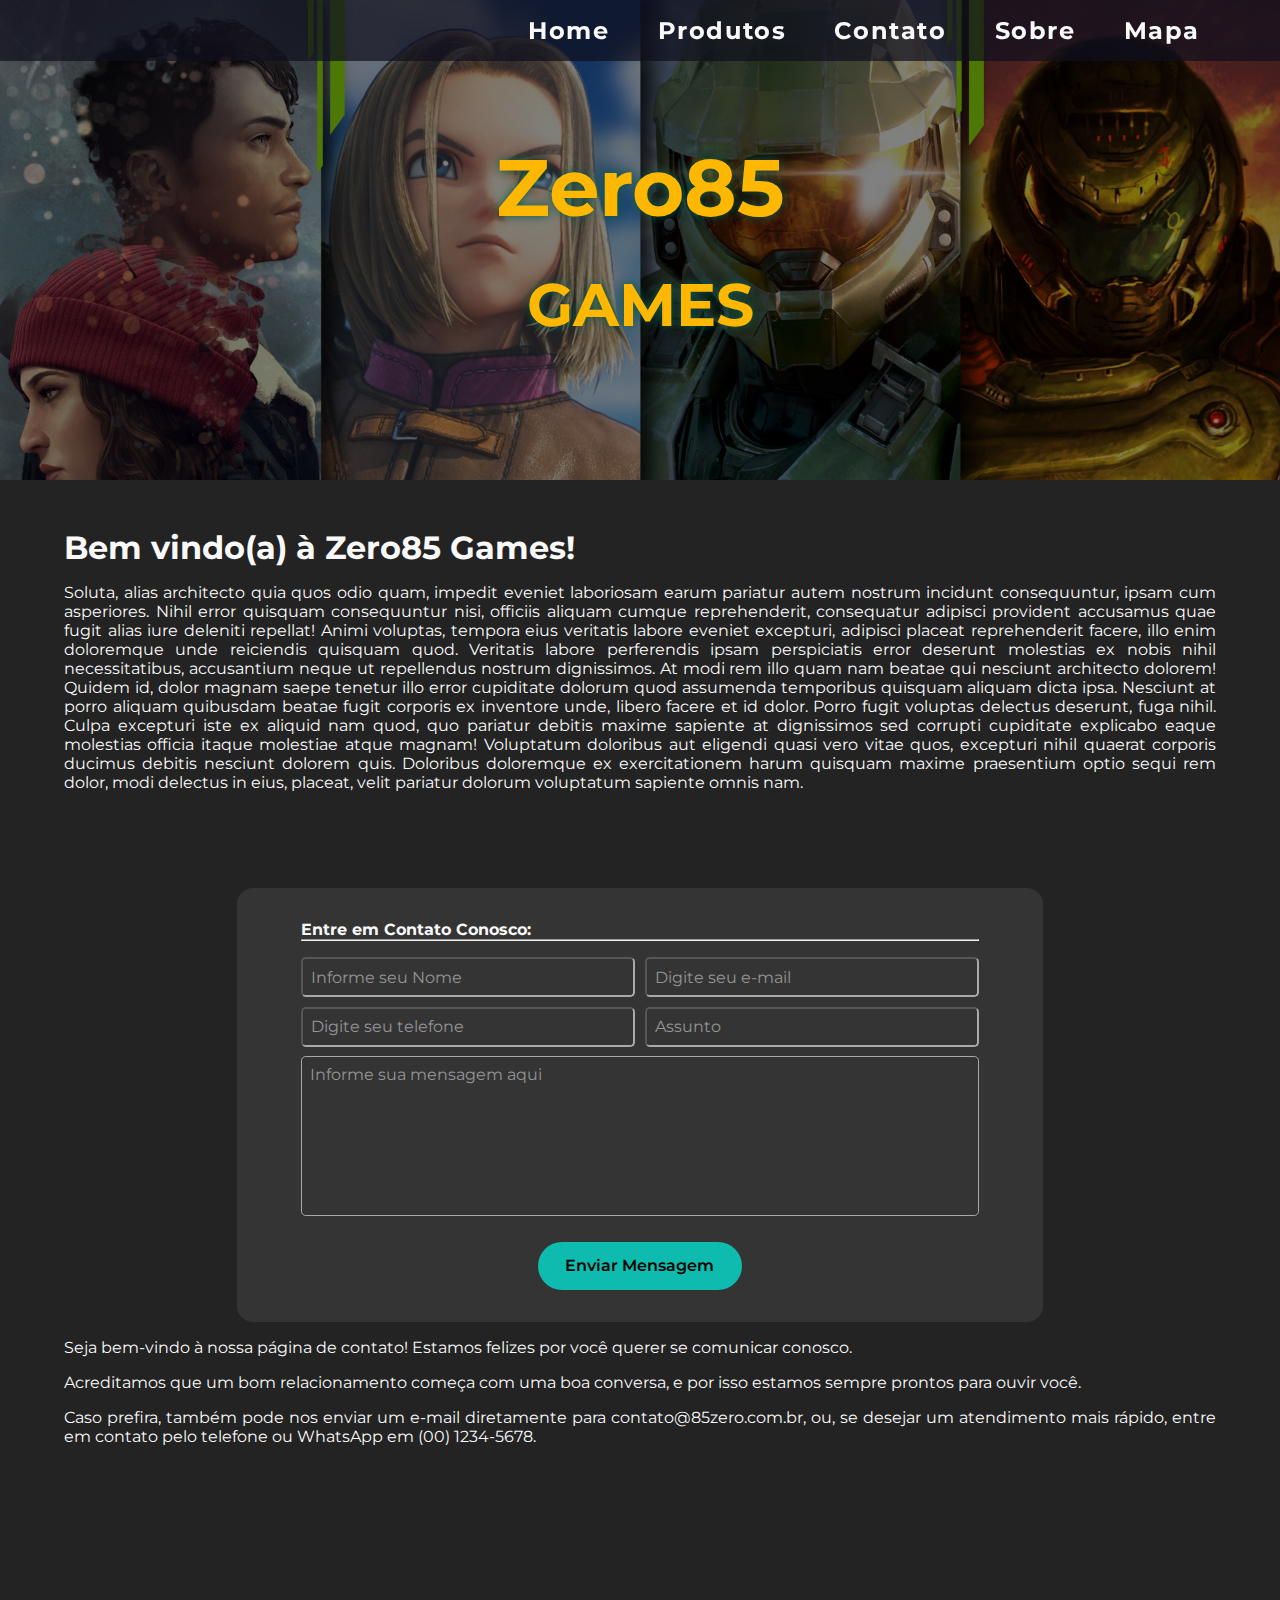
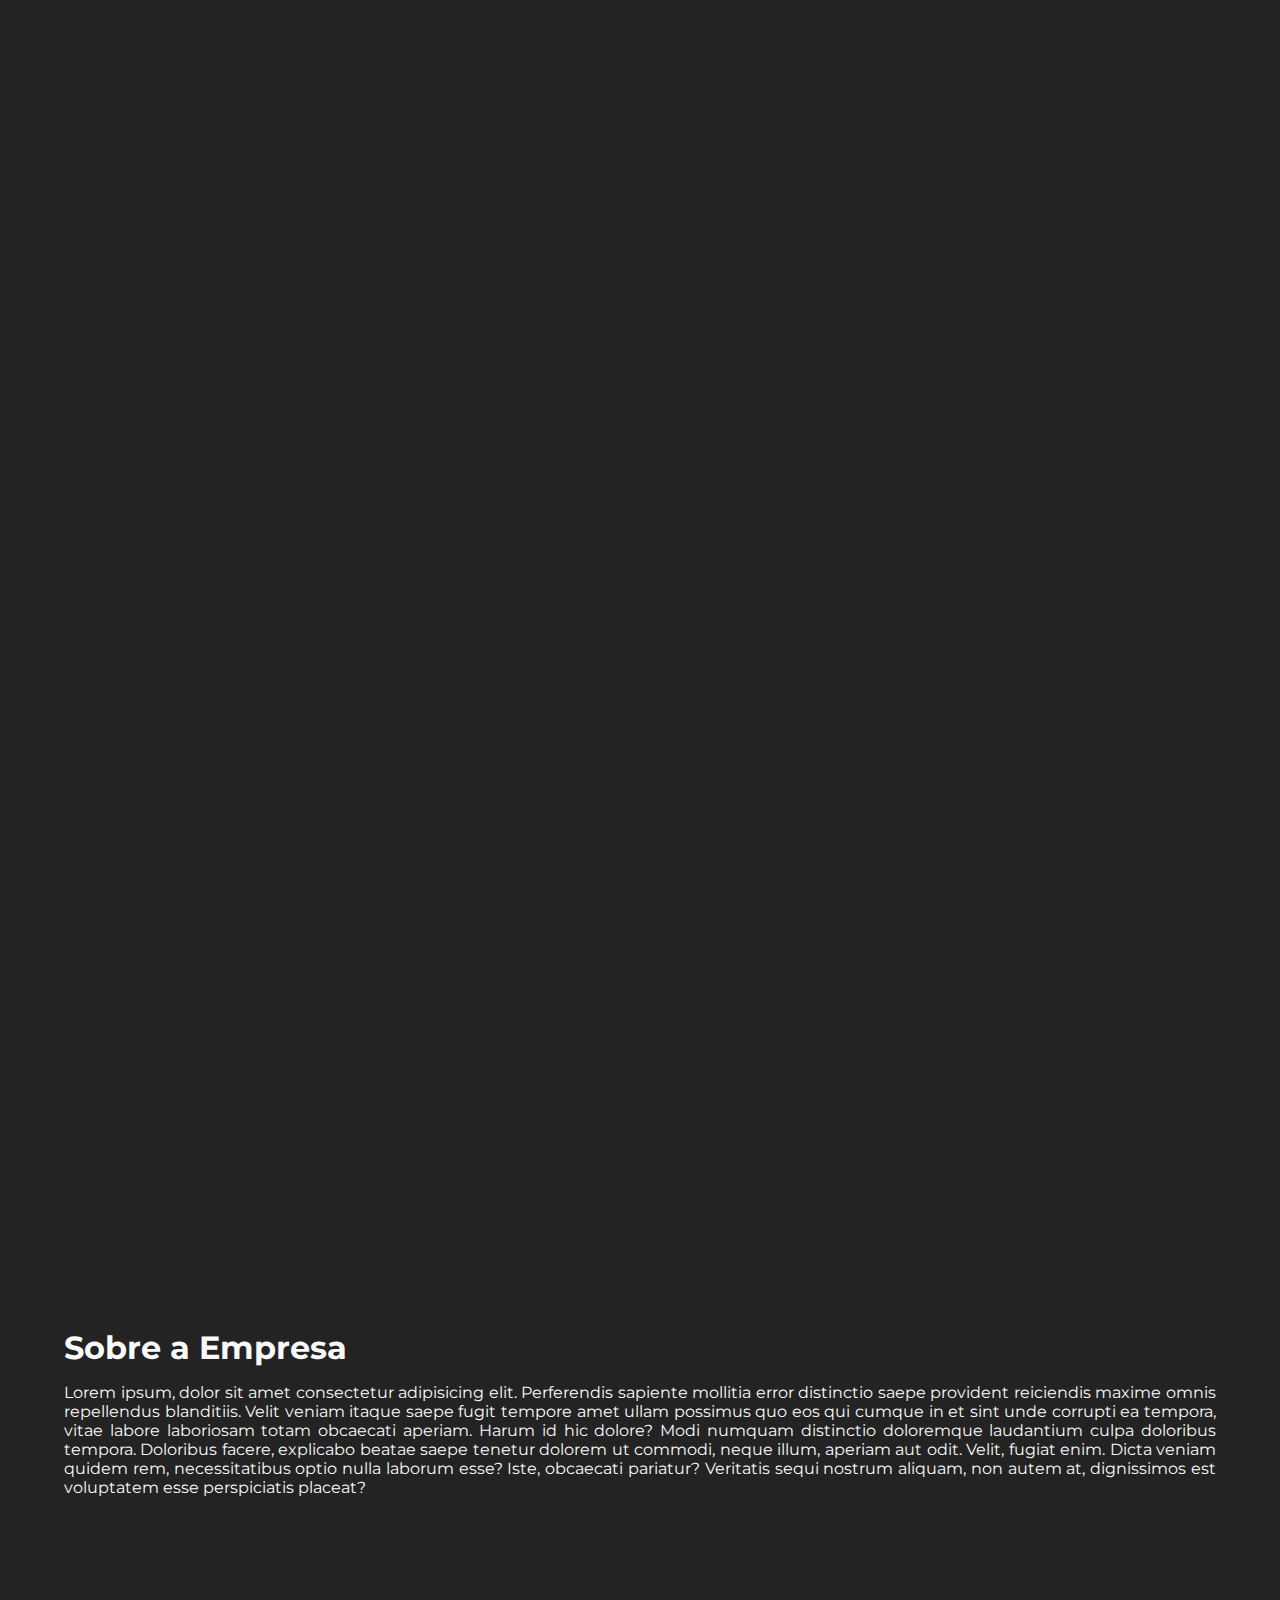
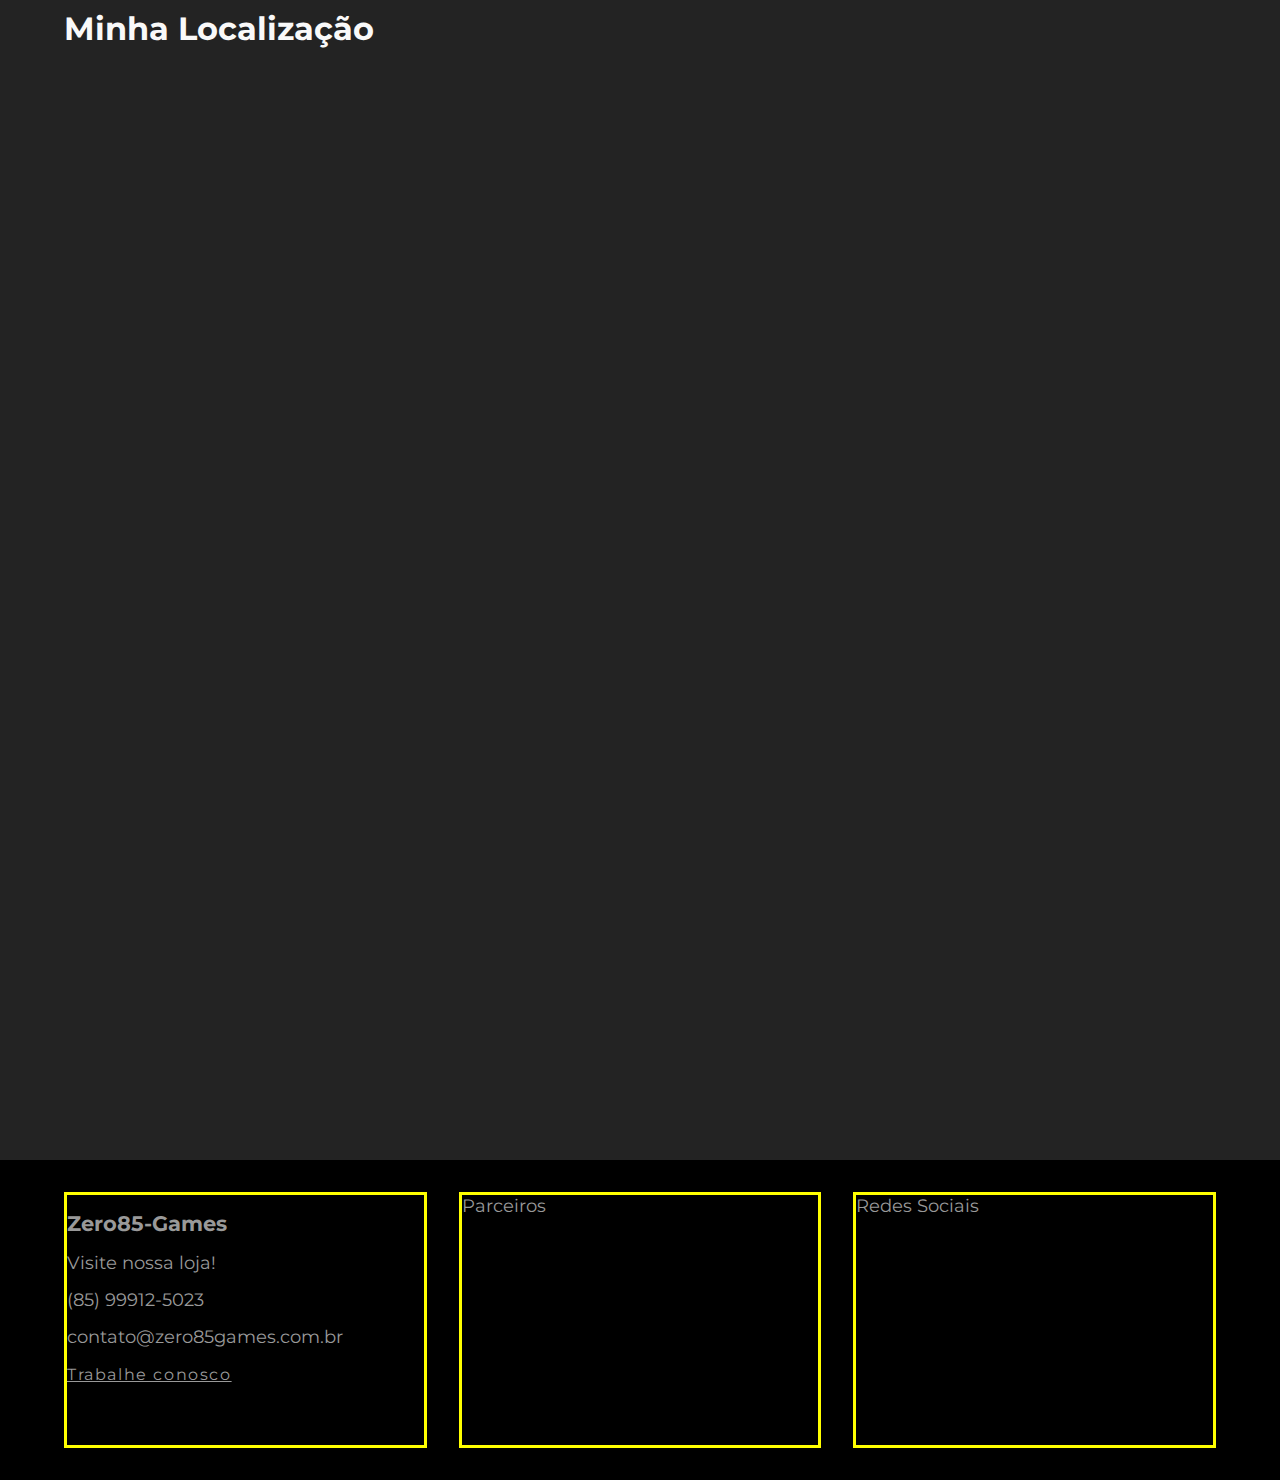
<file: index.html>
<!DOCTYPE html>
<html lang="pt-br">
<head>
    <meta charset="UTF-8">
    <meta name="viewport" content="width=device-width, initial-scale=1.0">
    <title>Desafio #1</title>
    <!-- CSS Externo -->
    <link rel="stylesheet" href="./css/style.css">
   
</head>
<body>
    <!-- Menu de opções -->
    <nav>
        <ul>
            <li><a href="index.html">Home</a></li>
            <li><a href="#produtos">Produtos</a></li>
            <li><a href="#contato">Contato</a></li>
            <li><a href="#sobre">Sobre</a></li>
            <li><a href="#mapa">Mapa</a></li>
        </ul>
    </nav>

    <header>
        <h1>Zero85</h1>
        <h2>GAMES</h2>
        <div class="cover">
            <!-- Aqui vai a imagem de fundo do banner no CSS -->
        </div>
    </header>

    <main>
     <!-- Bem-vindo(a) -->
        <h1>Bem vindo(a) à Zero85 Games!</h1>
        <p>Soluta, alias architecto quia quos odio quam, impedit eveniet laboriosam earum pariatur autem nostrum incidunt consequuntur, ipsam cum asperiores. Nihil error quisquam consequuntur nisi, officiis aliquam cumque reprehenderit, consequatur adipisci provident accusamus quae fugit alias iure deleniti repellat! Animi voluptas, tempora eius veritatis labore eveniet excepturi, adipisci placeat reprehenderit facere, illo enim doloremque unde reiciendis quisquam quod. Veritatis labore perferendis ipsam perspiciatis error deserunt molestias ex nobis nihil necessitatibus, accusantium neque ut repellendus nostrum dignissimos. At modi rem illo quam nam beatae qui nesciunt architecto dolorem! Quidem id, dolor magnam saepe tenetur illo error cupiditate dolorum quod assumenda temporibus quisquam aliquam dicta ipsa. Nesciunt at porro aliquam quibusdam beatae fugit corporis ex inventore unde, libero facere et id dolor. Porro fugit voluptas delectus deserunt, fuga nihil. Culpa excepturi iste ex aliquid nam quod, quo pariatur debitis maxime sapiente at dignissimos sed corrupti cupiditate explicabo eaque molestias officia itaque molestiae atque magnam! Voluptatum doloribus aut eligendi quasi vero vitae quos, excepturi nihil quaerat corporis ducimus debitis nesciunt dolorem quis. Doloribus doloremque ex exercitationem harum quisquam maxime praesentium optio sequi rem dolor, modi delectus in eius, placeat, velit pariatur dolorum voluptatum sapiente omnis nam.</p>
    
        <!-- CONTATO -->

    <section id="contato" class="box-contato">
        <!-- <h1>Entre em Contato Conosco</h1> -->

        <!-- <div> -->
            <form action="#" method="post">
                
                <legend> 
                    <h2 class="texto-contato">
                        
                        <span>Entre em Contato</span> 
                        <span class="texto-conosco">Conosco:</span>
                        <hr>
                    </h2>
                </legend> 
                <fieldset>
                    <div class="group"> 
                         <div class="block">
                
                        <input type="text" id="nome" name="nome" placeholder="Informe seu Nome">
                        <input type="tel" id="telefone" name="telefone" placeholder="Digite seu telefone" required>
                            </div>

                        <div class="block">
                      
                        <input type="email" id="email" name="email" placeholder="Digite seu e-mail" required>
                        <input type="text" id="assunto" name="assunto" placeholder="Assunto" required>

                            </div>
                        
                    </div>
                        
                  <textarea id="mensagem" name="mensagem" rows="5" required minlength="10" placeholder="Informe sua mensagem aqui"></textarea>
                   
                  <button type="submit">Enviar Mensagem</button>
                  <!-- <button type="reset">Limpar tudo</button> -->

            
                <!-- <input type="text" id="nome" name="nome" placeholder="Informe seu Nome" required> -->

                </fieldset>
                
            <!-- </div>     -->
            </form>
            <div class="texto-pag-contato">
                <p>Seja bem-vindo à nossa página de contato! Estamos felizes por você querer se comunicar conosco.
                <p>Acreditamos que um bom relacionamento começa com uma boa conversa, e por isso estamos sempre prontos para ouvir você.</p>
                <p>Caso prefira, também pode nos enviar um e-mail diretamente para contato@85zero.com.br, ou, se desejar um atendimento mais rápido, entre em contato pelo telefone ou WhatsApp em (00) 1234-5678.</p>
      
    </section>
    
    <!-- SOBRE -->
    
    <section id="sobre"> </section>
     
        <h1>Sobre a Empresa</h1>

        <p>Lorem ipsum, dolor sit amet consectetur adipisicing elit. Perferendis sapiente mollitia error distinctio saepe provident reiciendis maxime omnis repellendus blanditiis. Velit veniam itaque saepe fugit tempore amet ullam possimus quo eos qui cumque in et sint unde corrupti ea tempora, vitae labore laboriosam totam obcaecati aperiam. Harum id hic dolore? Modi numquam distinctio doloremque laudantium culpa doloribus tempora. Doloribus facere, explicabo beatae saepe tenetur dolorem ut commodi, neque illum, aperiam aut odit. Velit, fugiat enim. Dicta veniam quidem rem, necessitatibus optio nulla laborum esse? Iste, obcaecati pariatur? Veritatis sequi nostrum aliquam, non autem at, dignissimos est voluptatem esse perspiciatis placeat?
        </p>
    
    
    <!-- MAPA -->
    
    <section id="mapa">
        
        <h1>Minha Localização</h1> 
    
    <!-- localização do Google mapa -->
    
        <div class="mapa">
            <iframe
                        src="https://www.google.com/maps/embed?pb=!1m18!1m12!1m3!1d3980.844111616371!2d-38.528897426198085!3d-3.8436212961301623!2m3!1f0!2f0!3f0!3m2!1i1024!2i768!4f13.1!3m3!1m2!1s0x7c74f6dcb4af135%3A0x7a7584d40133b48c!2sE7AllCelular!5e0!3m2!1spt-BR!2sbr!4v1744477972726!5m2!1spt-BR!2sbr"
                        allowfullscreen=""
                        loading="lazy"
                        referrerpolicy="no-referrer-when-downgrade">
            </iframe>
        </div>
    
    </section>
       
    </main>

    <footer>
        <div>
            <h3>Zero85-Games</h3>

            <p>Visite nossa loja!</p>

            <p>(85) 99912-5023</p>

            <p>contato@zero85games.com.br</p>

            <p>
                <a href="cadastro.html">Trabalhe conosco</a>
            <!-- </p> -->
        </div>

        <div>Parceiros</div>

        <div>Redes Sociais</div>
    </footer>
</body>
</html>
</file>
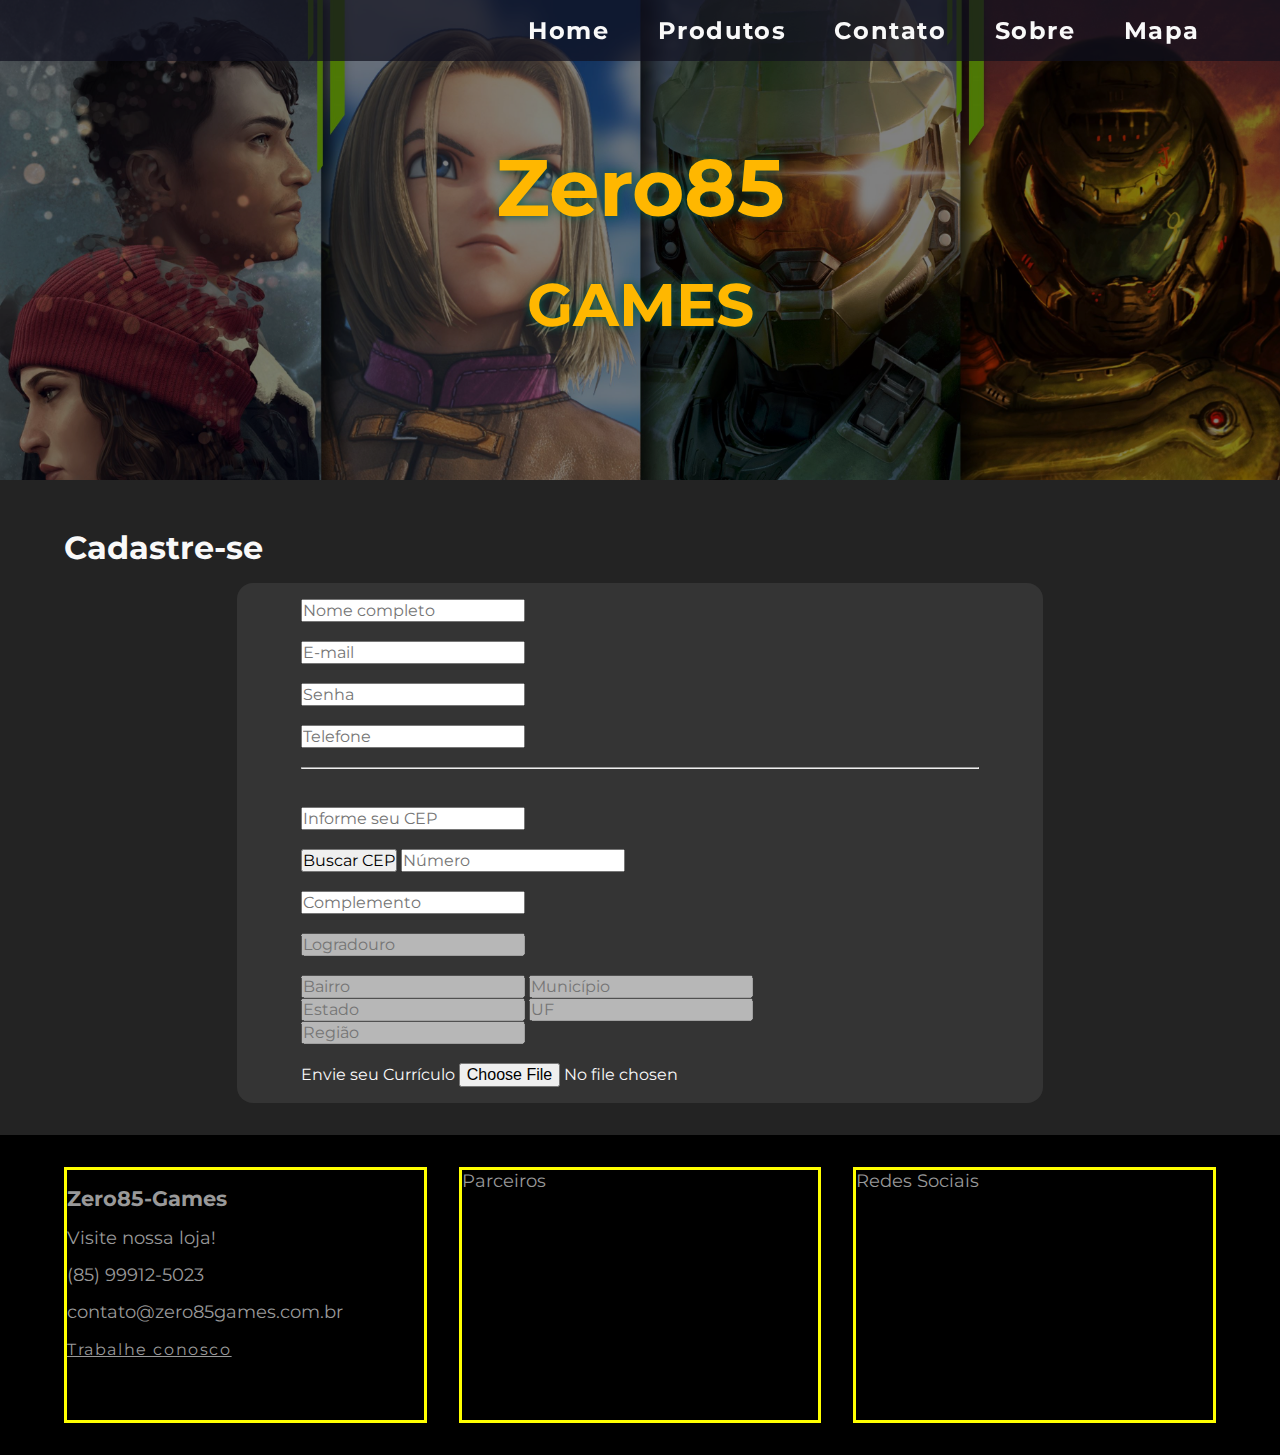
<file: cadastro.html>
<!DOCTYPE html>
<html lang="pt-br">
    <head>
        <meta charset="UTF-8" />
        <meta name="viewport" content="width=device-width, initial-scale=1.0" />
        <title>Zero85 Games</title>
        <!-- CSS Externo -->
        <link rel="stylesheet" href="./css/style.css" />
    </head>
    <body>
        <!-- Menu de opções -->
        <nav>
            <ul>
                <li><a href="index.html">Home</a></li>
                <li><a href="#produtos">Produtos</a></li>
                <li><a href="#contato">Contato</a></li>
                <li><a href="#sobre">Sobre</a></li>
                <li><a href="#mapa">Mapa</a></li>
            </ul>
        </nav>

        <header>
            <h1>Zero85</h1>
            <h2>GAMES</h2>
            <div class="cover">
                <!-- Aqui vai a imagem de fundo do banner no CSS -->
            </div>
        </header>

        <main>
            <!-- Bem-vindo(a) -->
            <h1>Cadastre-se</h1>

            <form>
                <input type="text" placeholder="Nome completo"><br><br>
                <input type="email" placeholder="E-mail"><br><br>
                <input type="password" placeholder="Senha"><br><br>
                <input type="tel" placeholder="Telefone"><br><br>

                <hr><br><br>
                <input type="text" id="cep" placeholder="Informe seu CEP"><br><br>
                <button id="btnBuscarCEP">Buscar CEP</button>

                <input type="number" placeholder="Número"><br><br>
                <input type="text" placeholder="Complemento"><br><br>
                
                <!-- Estes campos serão preenchidos automaticamente -->
                <input type="text" placeholder="Logradouro" disabled id="logradouro"><br><br>
                <input type="text" placeholder="Bairro" disabled id="bairro">
                <input type="text" placeholder="Município" disabled>
                <input type="text" placeholder="Estado" disabled>
                <input type="text" placeholder="UF" disabled>
                <input type="text" placeholder="Região" disabled>



                <br><br>
                <Label for="cv">Envie seu Currículo</Label>
                <input type="file" id="cv">
            </form>
        </main>

        <footer>
            <div>
                <h3>Zero85-Games</h3>

                <p>Visite nossa loja!</p>

                <p>(85) 99912-5023</p>

                <p>contato@zero85games.com.br</p>

                <p>
                    <a href="cadastro.html">Trabalhe conosco</a>
                <!-- </p> -->
            </div>

            <div>Parceiros</div>

            <div>Redes Sociais</div>
        </footer>

    </body>
    <!-- Arquivo JavaScript -->
    <script src="./js/app.js"></script>
</html>
</file>
<file: css/style.css>
/* Importa a fonte Montserrat do Google Fonts */
@import url("https://fonts.googleapis.com/css2?family=Montserrat:ital,wght@0,100..900;1,100..900&display=swap");

/* Reset */
* {
    margin: 0;
    padding: 0;
    box-sizing: border-box;
}

html {
    font-family: "Montserrat", sans-serif;
    font-size: 16px;
    scroll-behavior: smooth;
}

header {
    height: 30rem;
    font-size: 2.5rem;
    color: #ffb700;
    text-shadow: 0px 0px 10px #0b5d4b;
    overflow: hidden;

    display: flex;
    flex-direction: column;
    justify-content: center;
    align-items: center;
}

.cover {
    position: absolute;
    z-index: -10;
    top: 0;
    left: 0;
    height: 100%;
    width: 100%;
    background-image: url("../assest/games.jpg");
    background-size: cover;
    filter: brightness(50%);
 
}

nav {
    background-color: #10101db6;
    /* opacity: 0.5; */
    display: flex;
    justify-content: flex-end;

    position: fixed;
    width: 100%;
    padding: 1rem 4rem;
    /* text-align: right; */
    /* align-items: center; */
    /* padding: 2rem 4rem; */
}

ul {
    display: flex;
    width: 100%;
    gap: 1rem;
    justify-content: flex-end;
    list-style-type: none;

    /* border: solid 2px yellow; */
}

a {
    padding: 0.5rem 1rem;
    color: #f9f9f9;
    text-decoration: none;
    font-size: 1.5rem;
    font-weight: 700;
    letter-spacing: 0.1rem;
    transition: 0.5s;
    /* border: solid 2px greenyellow; */
}

a:hover {
    color: #ffc928;
}

main {
    padding: 2rem 4rem;
    background-color: #232323;
    color: #f9f9f9;
}

h1,
h2,
h3,
h4,
p {
    margin: 1rem 0;
}

main p {
    text-align: justify;
}

section {
    min-height: 100vh;
    margin-bottom: 10rem;
    padding-top: 5rem;

    /* border: solid 2px yellow; */
}

article {
    background-color: #999999;
    font-size: 1.5rem;
}

article img {
    width: 30rem;
    float: left;
    margin-right: 2rem;
}

article div {
    display: flex;
    justify-content: space-between;

    border: solid;
}

article div * {
    border: solid red;
}

form * {
    font-family: "Montserrat", sans-serif;
    font-size: 1rem;
}
form {
    width: 70%;
    margin: 0 auto;
    background-color: #343434;
    padding: 1rem 4rem;
    border-radius: 1rem;

    fieldset {
        border: none;
        width: 100%;
        display: flex;
        flex-direction: column;
        gap: 0.6rem;
        align-items: center;

        .group {
            display: flex;
            width: 100%;
            gap: 0.6rem;

            .block {
                display: flex;
                flex-direction: column;
                width: 50%;
                gap: 0.6rem;

                input {
                    height: 40px;
                    border-radius: 0.3rem;
                    outline-color: #0dbcae;
                    padding-left: 0.5rem;
                    background-color: #343434;
                    border-color: #abaaaa;
                    color: #f9f9f9;

                    &::placeholder {
                        font-size: 1rem;
                        color: #959595;
                    }
                }
            }
        }

        textarea {
            height: 10rem;
            width: 100%;
            border-radius: 0.3rem;
            font-size: 1rem;
            padding: 0.5rem;
            outline-color: #0dbcae;
            background-color: #343434;
            border-color: #abaaaa;
            color: #f9f9f9;
            resize: none;

            &::placeholder {
                color: #959595;
            }
        }

        button {
            width: 30%;
            margin: 1rem 0;
            height: 3rem;
            border-radius: 2rem;
            font-size: 1rem;
            font-weight: 600;
            padding: 0.5rem;
            border: none;
            background-color: #0dbcae;
            cursor: pointer;
            transition: 0.2s;

            &:hover {
                background-color: #0beedb;
            }
        }
    }
}

.mapa iframe {
    width: 100%;
    height: 100vh;
    border: 0;
}

footer {
    font-size: 1.1rem;
    height: 20rem;
    background-color: #000000;
    color: #999999;
    padding: 2rem 4rem;

    display: flex;
    flex-direction: row;
    gap: 2rem;

    div {
        height: auto;
        width: 100%;

        border: solid yellow;
    }

    a {
        text-decoration: underline;
        color: #999999;
        font-size: 1rem;
        font-weight: 400;
        padding: 0;
        
        &:hover {
            color: #f9f9f9;
        }
    }
}
</file>
